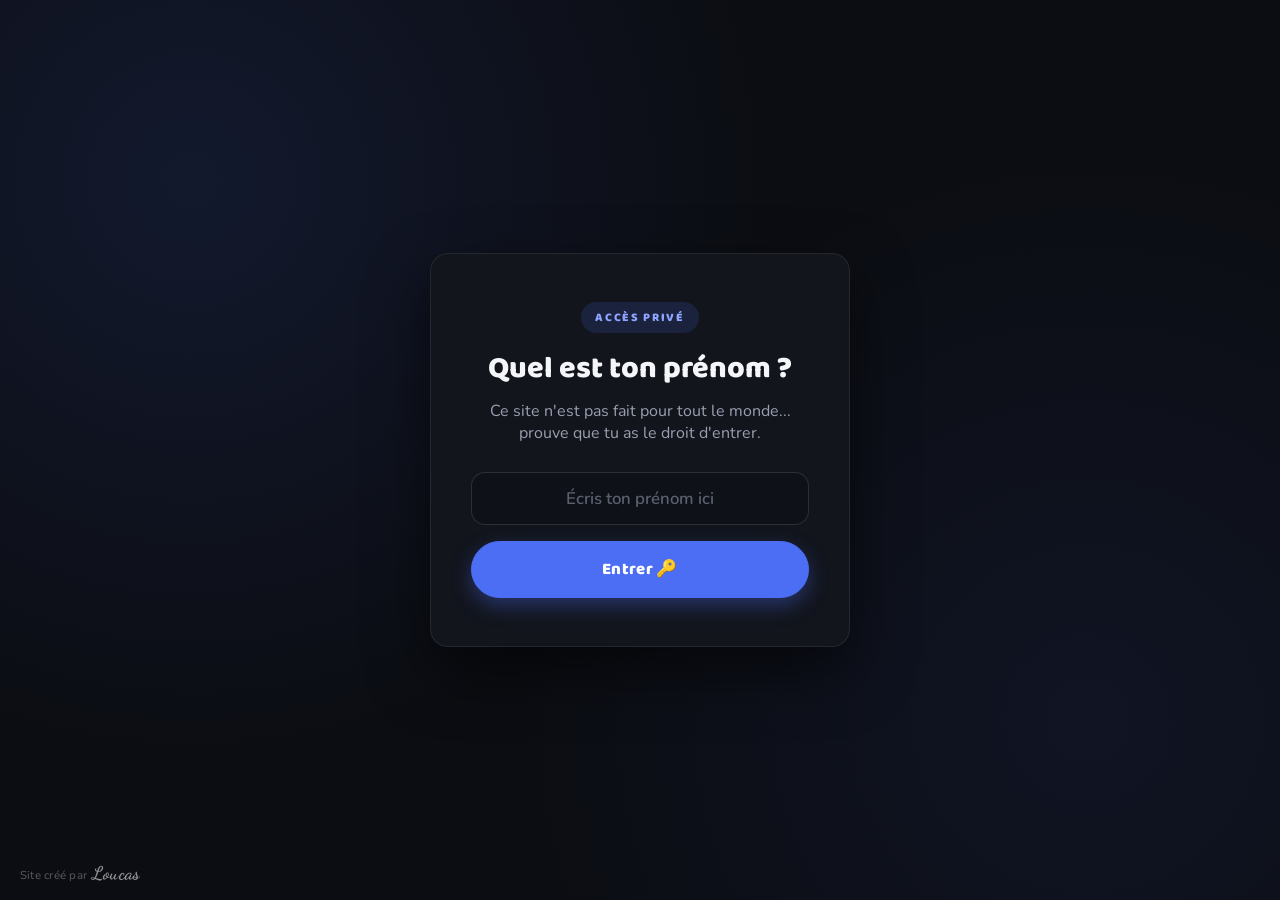
<file: index.html>
<!DOCTYPE html>
<html lang="fr">
<head>
<meta charset="UTF-8">
<meta name="viewport" content="width=device-width, initial-scale=1.0">
<title>Accès secret</title>
<link rel="stylesheet" href="style.css">
</head>
<body class="sombre">

  <div class="particules-fond" id="particules"></div>

  <main class="carte" id="carte">
    <span class="eyebrow">Accès privé</span>
    <h1>Quel est ton prénom ?</h1>
    <p class="sous-titre">Ce site n'est pas fait pour tout le monde... prouve que tu as le droit d'entrer.</p>

    <form id="formulaire" autocomplete="off">
      <input
        type="text"
        id="prenom"
        name="prenom"
        placeholder="Écris ton prénom ici"
        required
      >
      <button type="submit" class="sceau">Entrer 🔑</button>
    </form>

    <div class="message-refus" id="refus">
      🚫 Ce site ne vous est pas destiné.
    </div>
  </main>

  <div class="filigrane">Site créé par <span class="signature">Loucas</span></div>

  <script>
    const formulaire = document.getElementById('formulaire');
    const champPrenom = document.getElementById('prenom');
    const carte = document.getElementById('carte');
    const refus = document.getElementById('refus');

    // Fondu d'entrée à l'arrivée sur la page
    requestAnimationFrame(() => document.body.classList.add('chargee'));

    // Génère de petites particules flottantes en fond
    const conteneurParticules = document.getElementById('particules');
    const NB_PARTICULES = 26;

    for (let i = 0; i < NB_PARTICULES; i++) {
      const particule = document.createElement('span');
      particule.className = 'particule';
      const taille = (Math.random() * 2.5 + 1.5).toFixed(1);
      const duree = (Math.random() * 12 + 10).toFixed(1);
      const delai = (Math.random() * 20).toFixed(1);
      const derive = (Math.random() * 60 - 30).toFixed(0);
      const opacite = (Math.random() * 0.4 + 0.25).toFixed(2);

      particule.style.left = Math.random() * 100 + '%';
      particule.style.width = taille + 'px';
      particule.style.height = taille + 'px';
      particule.style.animationDuration = duree + 's';
      particule.style.animationDelay = '-' + delai + 's';
      particule.style.setProperty('--derive', derive + 'px');
      particule.style.setProperty('--opacite', opacite);

      conteneurParticules.appendChild(particule);
    }

    // Normalise le texte : enlève les accents, espaces superflus et met en minuscule
    function normalise(texte) {
      return texte
        .trim()
        .toLowerCase()
        .normalize('NFD')
        .replace(/[\u0300-\u036f]/g, '');
    }

    const PRENOM_ATTENDU = normalise('Maëlys');

    formulaire.addEventListener('submit', function (evenement) {
      evenement.preventDefault();
      const saisie = normalise(champPrenom.value);

      if (saisie === PRENOM_ATTENDU) {
        document.body.classList.remove('chargee');
        document.body.classList.add('sortie');
        setTimeout(() => {
          window.location.href = 'secret.html';
        }, 400);
      } else {
        refus.classList.add('visible');
        carte.classList.remove('secoue');
        // force le redémarrage de l'animation
        void carte.offsetWidth;
        carte.classList.add('secoue');
        champPrenom.value = '';
        champPrenom.focus();
      }
    });
  </script>

</body>
</html>
</file>
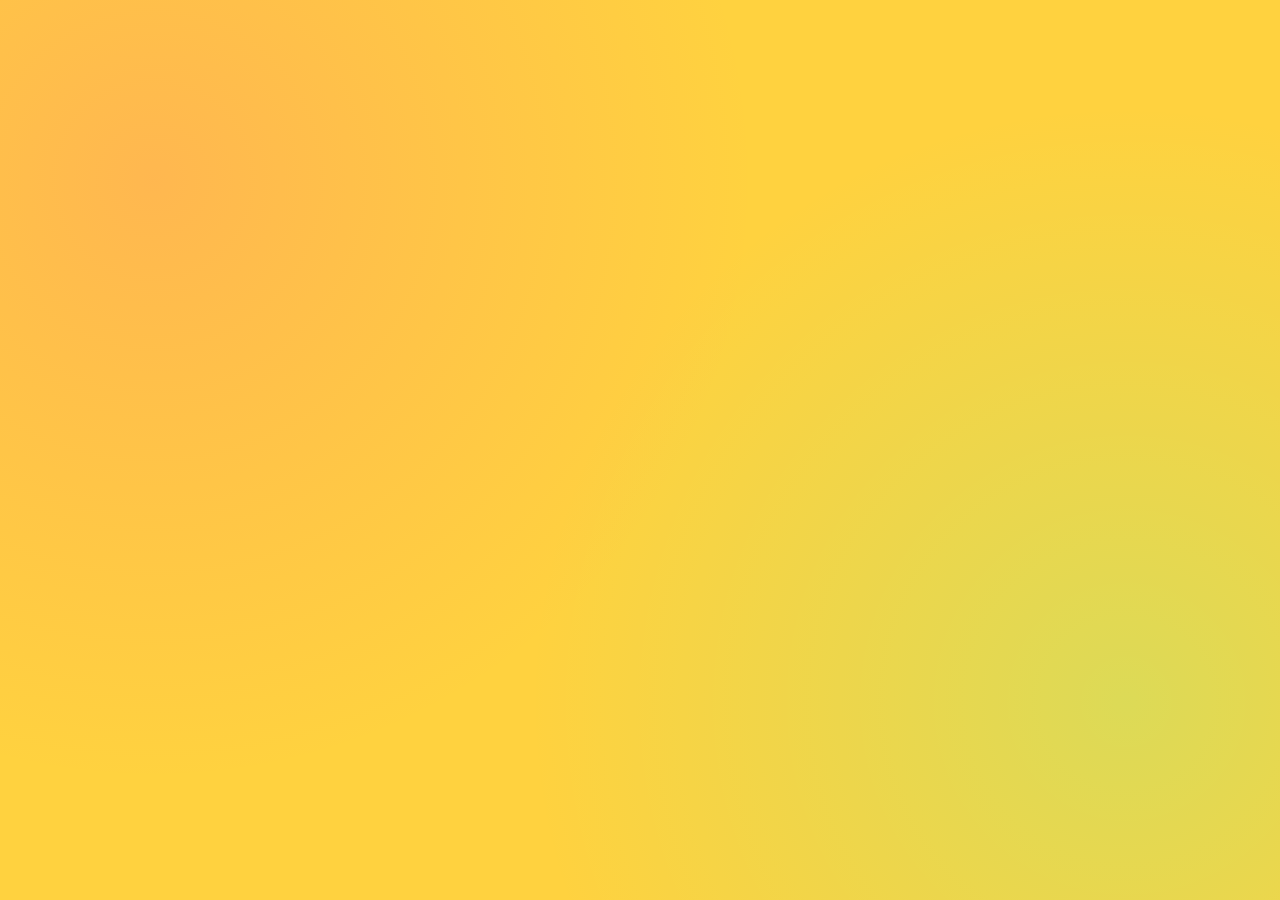
<file: Secret.html>
<!DOCTYPE html>
<html lang="fr">
<head>
<meta charset="UTF-8">
<meta name="viewport" content="width=device-width, initial-scale=1.0">
<title>Bienvenue Maëlys</title>
<link rel="stylesheet" href="style.css">
</head>
<body>

  <main class="carte">
    <span class="eyebrow">Accès autorisé</span>
    <span class="emoji-heros">😝</span>
    <h1>C'est moi le plus drôle !</h1>
    <p class="sous-titre">Tu as trouvé le mot magique, Maëlys. Bravo, entre !</p>
    <a class="lien-retour" href="index.html">← Retour à l'accueil</a>
  </main>

  <script>
    // Petite pluie de confettis pour l'arrivée
    const emojis = ['🎉', '✨', '😝', '🎊', '⭐'];

    function creerConfetti() {
      const confetti = document.createElement('span');
      confetti.className = 'confetti';
      confetti.textContent = emojis[Math.floor(Math.random() * emojis.length)];
      confetti.style.left = Math.random() * 100 + 'vw';
      confetti.style.animationDuration = (2.5 + Math.random() * 2) + 's';
      document.body.appendChild(confetti);
      setTimeout(() => confetti.remove(), 5000);
    }

    for (let i = 0; i < 24; i++) {
      setTimeout(creerConfetti, i * 90);
    }
  </script>

</body>
</html>
</file>
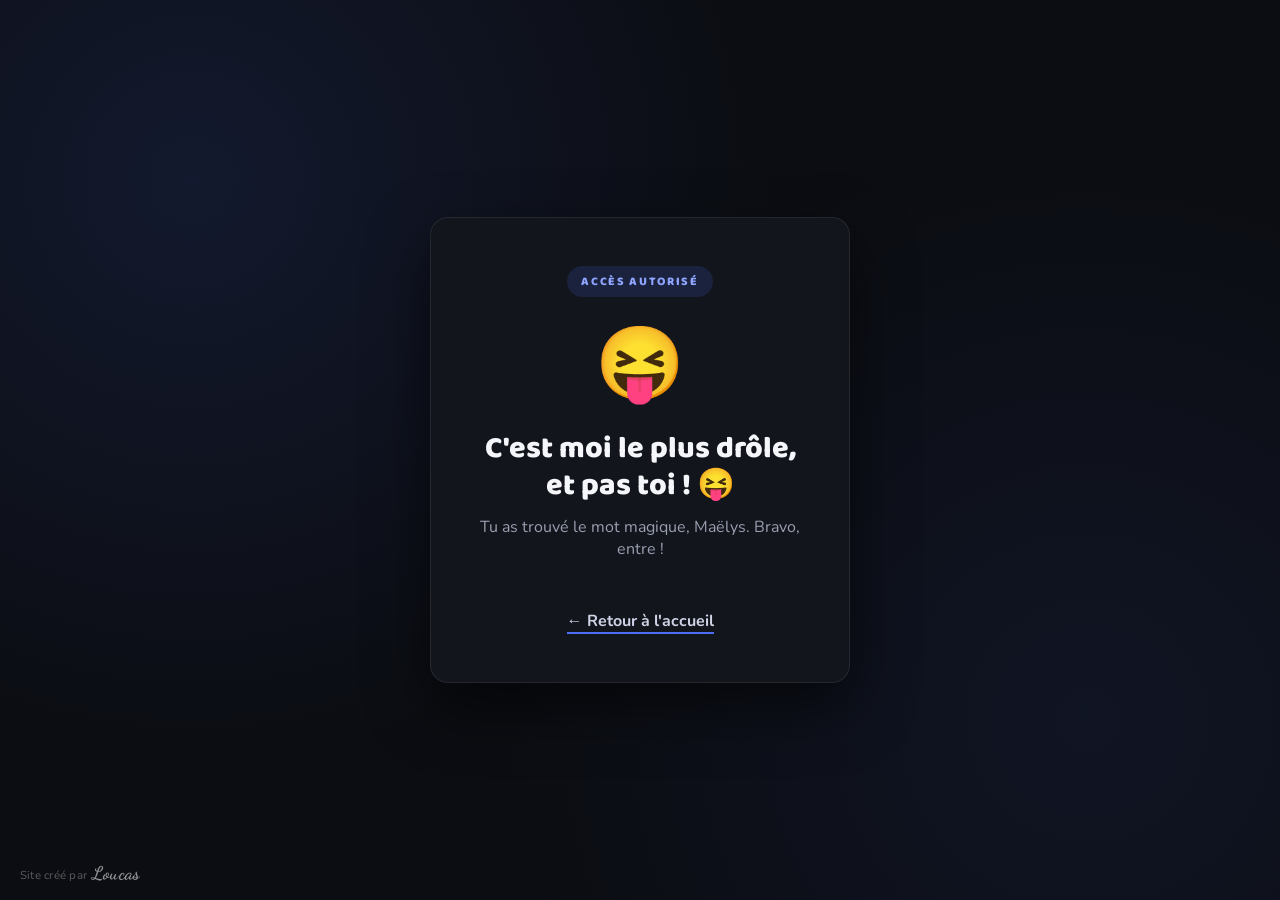
<file: secret.html>
<!DOCTYPE html>
<html lang="fr">
<head>
<meta charset="UTF-8">
<meta name="viewport" content="width=device-width, initial-scale=1.0">
<title>Bienvenue Maëlys</title>
<link rel="stylesheet" href="style.css">
</head>
<body class="sombre">

  <main class="carte">
    <span class="eyebrow">Accès autorisé</span>
    <span class="emoji-heros">😝</span>
    <h1>C'est moi le plus drôle, et pas toi ! 😝</h1>
    <p class="sous-titre">Tu as trouvé le mot magique, Maëlys. Bravo, entre !</p>
    <a class="lien-retour" id="lien-retour" href="index.html">← Retour à l'accueil</a>
  </main>

  <div class="filigrane">Site créé par <span class="signature">Loucas</span></div>

  <script>
    // Fondu d'entrée à l'arrivée sur la page
    requestAnimationFrame(() => document.body.classList.add('chargee'));

    // Petite pluie de confettis pour l'arrivée
    const emojis = ['🎉', '✨', '😝', '🎊', '⭐'];

    function creerConfetti() {
      const confetti = document.createElement('span');
      confetti.className = 'confetti';
      confetti.textContent = emojis[Math.floor(Math.random() * emojis.length)];
      confetti.style.left = Math.random() * 100 + 'vw';
      confetti.style.animationDuration = (2.5 + Math.random() * 2) + 's';
      document.body.appendChild(confetti);
      setTimeout(() => confetti.remove(), 5000);
    }

    for (let i = 0; i < 24; i++) {
      setTimeout(creerConfetti, i * 90);
    }

    // Fondu de sortie avant de revenir à l'accueil
    document.getElementById('lien-retour').addEventListener('click', function (evenement) {
      evenement.preventDefault();
      const destination = this.href;
      document.body.classList.remove('chargee');
      document.body.classList.add('sortie');
      setTimeout(() => {
        window.location.href = destination;
      }, 400);
    });
  </script>

</body>
</html>
</file>
<file: style.css>
@import url('https://fonts.googleapis.com/css2?family=Baloo+2:wght@600;800&family=Nunito:wght@400;600;800&family=Dancing+Script:wght@600;700&display=swap');

:root {
  --jaune: #FFD23F;
  --prune: #2B1B3D;
  --rose: #FF3E9A;
  --menthe: #3FFFC0;
  --creme: #FFF8EC;
  --ombre: rgba(43, 27, 61, 0.25);
}

* {
  box-sizing: border-box;
}

body {
  margin: 0;
  min-height: 100vh;
  display: flex;
  align-items: center;
  justify-content: center;
  background: var(--jaune);
  background-image:
    radial-gradient(circle at 12% 20%, rgba(255, 62, 154, 0.18) 0, transparent 45%),
    radial-gradient(circle at 88% 78%, rgba(63, 255, 192, 0.18) 0, transparent 45%);
  font-family: 'Nunito', sans-serif;
  color: var(--prune);
  padding: 24px;
  overflow-x: hidden;
  opacity: 0;
  transition: opacity 0.45s ease;
}

body.chargee {
  opacity: 1;
}

body.sortie {
  opacity: 0;
}

.carte {
  position: relative;
  z-index: 2;
  background: var(--creme);
  border: 4px solid var(--prune);
  border-radius: 28px;
  padding: 48px 40px;
  max-width: 420px;
  width: 100%;
  text-align: center;
  box-shadow: 10px 10px 0 var(--prune);
  animation: apparition 0.5s ease-out;
}

@keyframes apparition {
  from { opacity: 0; transform: translateY(18px) scale(0.97); }
  to   { opacity: 1; transform: translateY(0) scale(1); }
}

.carte.secoue {
  animation: secousse 0.45s ease;
}

@keyframes secousse {
  0%, 100% { transform: translateX(0); }
  20% { transform: translateX(-10px) rotate(-1.5deg); }
  40% { transform: translateX(9px) rotate(1.5deg); }
  60% { transform: translateX(-6px) rotate(-1deg); }
  80% { transform: translateX(6px) rotate(1deg); }
}

.eyebrow {
  display: inline-block;
  font-family: 'Baloo 2', sans-serif;
  font-weight: 800;
  font-size: 0.75rem;
  letter-spacing: 0.14em;
  text-transform: uppercase;
  background: var(--prune);
  color: var(--jaune);
  padding: 6px 14px;
  border-radius: 999px;
  margin-bottom: 18px;
}

h1 {
  font-family: 'Baloo 2', sans-serif;
  font-weight: 800;
  font-size: 1.9rem;
  line-height: 1.2;
  margin: 0 0 12px;
}

p.sous-titre {
  margin: 0 0 28px;
  font-size: 1rem;
  color: #5b4a72;
}

form {
  display: flex;
  flex-direction: column;
  gap: 16px;
}

input[type="text"] {
  font-family: 'Nunito', sans-serif;
  font-size: 1.05rem;
  font-weight: 600;
  padding: 14px 18px;
  border-radius: 14px;
  border: 3px solid var(--prune);
  background: #fff;
  color: var(--prune);
  outline: none;
  text-align: center;
  transition: transform 0.15s ease, box-shadow 0.15s ease;
}

input[type="text"]::placeholder {
  color: #b6a8c9;
  font-weight: 600;
}

input[type="text"]:focus {
  transform: translateY(-2px);
  box-shadow: 4px 4px 0 var(--rose);
}

.sceau {
  font-family: 'Baloo 2', sans-serif;
  font-weight: 800;
  font-size: 1.05rem;
  letter-spacing: 0.02em;
  padding: 14px 22px;
  border-radius: 999px;
  border: 3px solid var(--prune);
  background: var(--rose);
  color: var(--creme);
  cursor: pointer;
  box-shadow: 4px 4px 0 var(--prune);
  transition: transform 0.15s ease, box-shadow 0.15s ease, background 0.15s ease;
}

.sceau:hover {
  transform: translate(-2px, -2px) rotate(-1deg);
  box-shadow: 6px 6px 0 var(--prune);
  background: #ff5faa;
}

.sceau:active {
  transform: translate(1px, 1px);
  box-shadow: 2px 2px 0 var(--prune);
}

.message-refus {
  margin-top: 18px;
  font-weight: 800;
  color: #b3123a;
  background: #ffe3ea;
  border: 2px dashed #b3123a;
  border-radius: 14px;
  padding: 12px 14px;
  font-size: 0.95rem;
  display: none;
}

.message-refus.visible {
  display: block;
  animation: apparition 0.35s ease-out;
}

/* Page secrète */
.emoji-heros {
  font-size: 4.5rem;
  display: block;
  margin: 0 auto 18px;
  animation: rebond 1.8s ease-in-out infinite;
}

@keyframes rebond {
  0%, 100% { transform: translateY(0) rotate(-4deg); }
  50% { transform: translateY(-10px) rotate(4deg); }
}

.confetti {
  position: fixed;
  top: -40px;
  font-size: 1.5rem;
  animation: tombe linear forwards;
  pointer-events: none;
  z-index: 5;
}

@keyframes tombe {
  to { transform: translateY(110vh) rotate(360deg); opacity: 0.2; }
}

.lien-retour {
  display: inline-block;
  margin-top: 22px;
  font-weight: 700;
  color: var(--prune);
  text-decoration: none;
  border-bottom: 2px solid var(--rose);
}

/* Thème sombre et pro pour la page d'accueil */
body.sombre {
  background: #0b0d12;
  background-image:
    radial-gradient(circle at 15% 20%, rgba(76, 110, 245, 0.12) 0, transparent 45%),
    radial-gradient(circle at 85% 80%, rgba(76, 110, 245, 0.08) 0, transparent 45%);
  color: #e7e8ee;
}

body.sombre .carte {
  background: #12151c;
  border: 1px solid rgba(255, 255, 255, 0.08);
  border-radius: 18px;
  box-shadow: 0 24px 60px rgba(0, 0, 0, 0.55);
}

body.sombre .eyebrow {
  background: rgba(76, 110, 245, 0.15);
  color: #8fa4ff;
}

body.sombre h1 {
  color: #f5f6fa;
}

body.sombre p.sous-titre {
  color: #9a9fb0;
}

body.sombre input[type="text"] {
  background: #0e1117;
  border: 1px solid rgba(255, 255, 255, 0.12);
  color: #f0f1f5;
}

body.sombre input[type="text"]::placeholder {
  color: #5b6070;
}

body.sombre input[type="text"]:focus {
  transform: none;
  border-color: #4c6ef5;
  box-shadow: 0 0 0 3px rgba(76, 110, 245, 0.25);
}

body.sombre .sceau {
  background: #4c6ef5;
  border: 1px solid #4c6ef5;
  color: #fff;
  box-shadow: 0 8px 20px rgba(76, 110, 245, 0.35);
}

body.sombre .sceau:hover {
  background: #5d7bff;
  transform: translateY(-2px) rotate(0deg);
  box-shadow: 0 12px 26px rgba(76, 110, 245, 0.45);
}

body.sombre .sceau:active {
  transform: translateY(0);
  box-shadow: 0 4px 12px rgba(76, 110, 245, 0.3);
}

body.sombre .message-refus {
  background: rgba(255, 59, 92, 0.08);
  border: 1px solid rgba(255, 59, 92, 0.4);
  color: #ff6b81;
}

body.sombre .lien-retour {
  color: #cfd3e6;
  border-bottom: 2px solid #4c6ef5;
}

body.sombre .lien-retour:hover {
  color: #fff;
}

/* Filigrane signature, présent en bas à gauche sur chaque page */
.filigrane {
  position: fixed;
  bottom: 16px;
  left: 20px;
  display: flex;
  align-items: baseline;
  gap: 5px;
  font-family: 'Nunito', sans-serif;
  font-size: 0.72rem;
  color: rgba(255, 255, 255, 0.32);
  letter-spacing: 0.02em;
  z-index: 20;
  pointer-events: none;
  user-select: none;
  animation: apparition 0.8s ease-out 0.3s both;
}

.filigrane .signature {
  font-family: 'Dancing Script', cursive;
  font-weight: 700;
  font-size: 1.15rem;
  color: rgba(255, 255, 255, 0.55);
}

/* Particules flottantes en fond, discrètes, style pro */
.particules-fond {
  position: fixed;
  inset: 0;
  overflow: hidden;
  pointer-events: none;
  z-index: 0;
}

.particule {
  position: absolute;
  bottom: -10px;
  border-radius: 50%;
  background: rgba(140, 160, 255, 0.55);
  box-shadow: 0 0 6px rgba(140, 160, 255, 0.6);
  animation-name: flotte;
  animation-timing-function: linear;
  animation-iteration-count: infinite;
}

@keyframes flotte {
  0% {
    transform: translate(0, 0);
    opacity: 0;
  }
  10% {
    opacity: var(--opacite, 0.5);
  }
  90% {
    opacity: var(--opacite, 0.5);
  }
  100% {
    transform: translate(var(--derive, 20px), -110vh);
    opacity: 0;
  }
}
</file>
